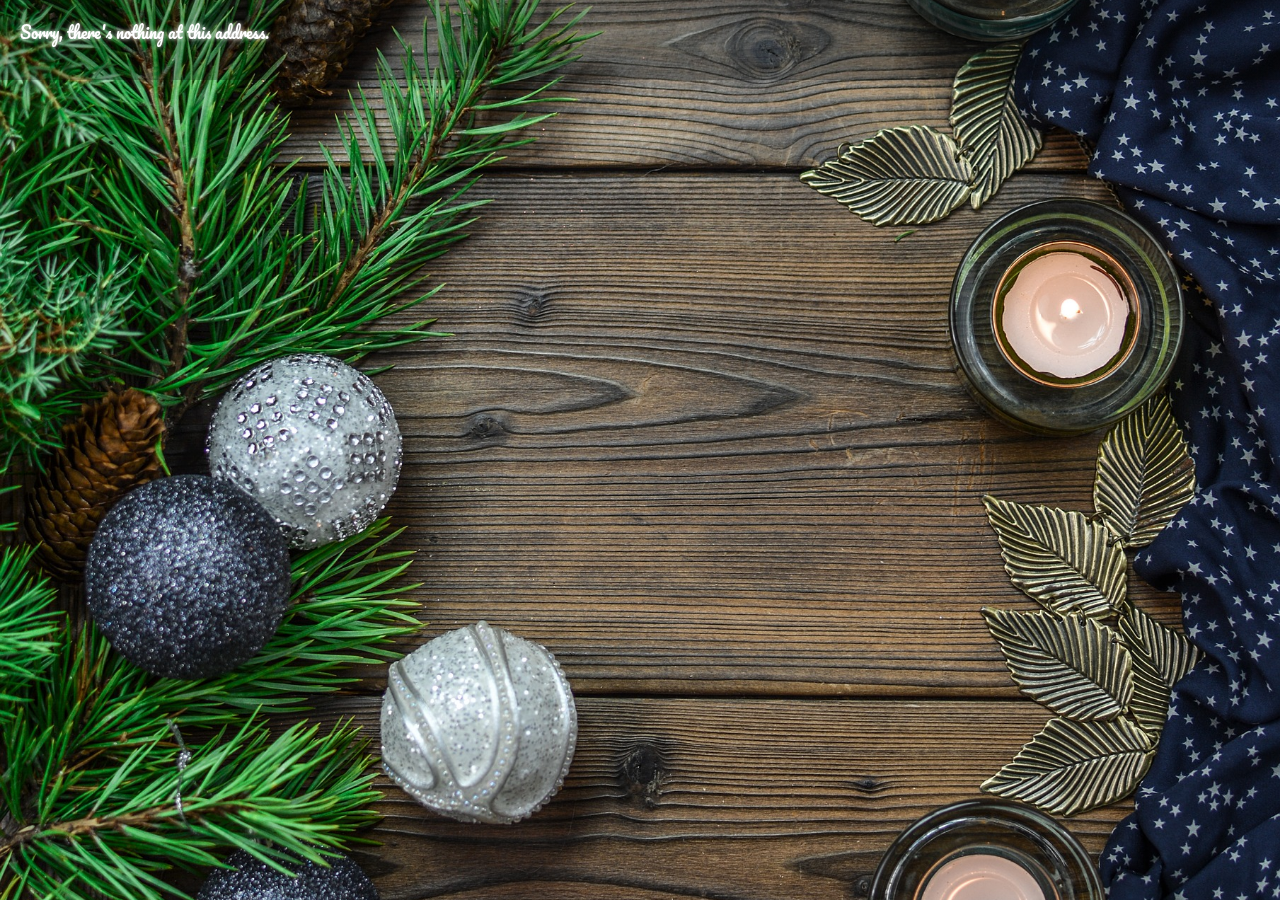
<file: wwwroot/index.html>
<!DOCTYPE html>
<html lang="en">

<head>
    <meta charset="utf-8" />
    <meta name="viewport" content="width=device-width, initial-scale=1.0, maximum-scale=1.0, user-scalable=no" />
    <title>Calendario de Adviento</title>
    <link rel="shortcut icon" type="image/x-icon" href="favicon.ico">
    <base href="/" />
    <link href="css/bootstrap/bootstrap.min.css" rel="stylesheet" />
    <link href="css/app.css" rel="stylesheet" />
    <link href="advent.styles.css" rel="stylesheet" />
    <link rel="stylesheet" href="https://cdnjs.cloudflare.com/ajax/libs/font-awesome/5.15.1/css/all.min.css">
    <link href="css/snow.css" rel="stylesheet" />
</head>

<body>
    <div id="app">
        <div style="position: absolute; top: 800%; width: 100%; text-align: center;">
            <div class="fas fa-snowflake fa-spin fa-3x fa-fw"></div>
            <div class="fas fa-snowflake fa-spin fa-5x fa-fw"></div>
            <div class="fas fa-snowflake fa-spin fa-3x fa-fw"></div>
            <div style="font-size: 50px;"><div class="fas fa-tree"></div>Buscando regalos...</div>
        </div>
    </div>
    <script src="_framework/blazor.webassembly.js"></script>
    <script src="//ajax.googleapis.com/ajax/libs/jquery/1.10.1/jquery.min.js"></script>
    <script src="js/advent.js"></script>
</body>



</html>
</file>
<file: wwwroot/css/app.css>
﻿@import url('https://fonts.googleapis.com/css2?family=Pacifico&display=swap');
@import url('https://fonts.googleapis.com/css2?family=Monoton&display=swap');
@import url('https://fonts.googleapis.com/css2?family=Fascinate&display=swap');
@import url('https://fonts.googleapis.com/css2?family=Handlee&display=swap');

body {
    background: linear-gradient( rgba(0, 0, 0, 0.25), rgba(0, 0, 0, 0.25) ), url("../img/background.jpg") no-repeat center center fixed;
    color: #fff;
    font-family: 'Pacifico', cursive;
    padding: 20px;
    font-weight: 400;
    filter: drop-shadow(0 0 2px white);
}

h1 {
    margin: 0;
    font-size: 75px;
    line-height: 75px;
    text-align: center;
    font-weight: 400;
    text-shadow: 2px 2px 2px black;
}

h1:focus{
    outline: none
}

name-day {
    font-family: 'Fascinate', cursive;
    font-size: 30px;
    text-align: center;
}

h2 {
    margin: 0;
    font-size: 35px;
    line-height: 75px;
    text-align: center;
    font-weight: 100;
    text-shadow: 2px 2px 2px black;
}

h3 {
    margin: 1px 0 5px;
    font-size: 25px;
    text-align: center;
    text-shadow: 2px 2px 2px rgba(181, 181, 181, 1);
}

h4 {
    font-family: 'Handlee', cursive;
    margin: 0 0 5px;
    font-size: 17px;
    text-align: center;
}

h5 {
    margin: 0 0 5px;
    font-size: 20px;
    text-align: center;
    color: black;
    font-weight: bold;
    text-shadow: 1px 1px 1px white;
}

ul {
    margin: 0 auto 10px auto;
    padding: 0;
    list-style-type: none;
    max-width: 1500px;
    width: 100%;
    text-align: center;
    user-select: none;
}

li {
    font-weight: 400;
    background-color: #fff;
    box-sizing: border-box;
    border-radius: 6px;
    display: inline-block;
    color: #111;
    cursor: pointer;
    font-size: 26px;
    padding: 15px;
    margin: 25px 12px;
    width: 200px;
    height: 275px;
    text-align: center;
    position: relative;
    vertical-align: top;
    user-select: none;
    perspective: 800px;
    transition: all 0.4s ease-in-out;
}

ul li:last-child {
    background-size: cover;
    display: block;
    clear: both;
    margin: 20px auto 0 auto;
    width: 250px;
    height: 250px;
}

    ul li:last-child .door {
        font-size: 100px;
        width: 255px;
        height: 255px;
        line-height: 240px;
    }

    ul li:last-child .revealed {
        line-height: 123px;
    }

.door {
    font-family: 'Monoton', cursive;
    text-shadow: 2px 2px 2px rgba(0, 0, 0, 1);
    user-select: none;
    color: #fff;
    font-size: 90px;
    position: absolute;
    top: 0;
    left: 0;
    background-color: #91c1cc;
    box-sizing: border-box;
    border: 4px double;
    padding: 15px;
    width: 200px;
    height: 275px;
    transform-origin: 0 40%;
    transition: all 0.4s ease-in-out;
    transform-style: preserve-3d;
}

.door1 {
    background: url("../img/door1.jpeg") center;
}

.door2 {
    background: url("../img/door2.jpeg") center;
}

.door3 {
    background: url("../img/door3.jpeg") center;
}

.door4 {
    background: url("../img/door4.jpeg") center;
}

.door5 {
    background: url("../img/door5.jpeg") center;
}

.door6 {
    background: url("../img/door6.jpeg") center;
}

.door7 {
    background: url("../img/door7.jpeg") center;
}

.door8 {
    background: url("../img/door8.jpeg") center;
}

.door9 {
    background: url("../img/door9.jpeg") center;
}

.door10 {
    background: url("../img/door10.jpeg") center;
}

.door11 {
    background: url("../img/door11.jpg") center;
}

.door12 {
    background: url("../img/door12.jpeg") center;
}

.door13 {
    background: url("../img/door13.jpeg") center;
}

.door14 {
    background: url("../img/door14.jpeg") center;
}

.door15 {
    background: url("../img/door15.jpeg") center;
}

.door16 {
    background: url("../img/door16.jpeg") center;
}

.door17 {
    background: url("../img/door17.jpeg") center;
}

.door18 {
    background: url("../img/door18.jpeg") center;
}

.door19 {
    background: url("../img/door19.jpeg") center;
}

.door20 {
    background: url("../img/door20.jpeg") center;
}

.door21 {
    background: url("../img/door21.jpeg") center;
}

.door22 {
    background: url("../img/door22.jpeg") center;
}

.door23 {
    background: url("../img/door23.jpeg") center;
}

.door24 {
    background: url("../img/door24.jpeg") center;
}

.door25 {
    background: url("../img/door25.jpeg") center top;
}


.current .door {
    background-color: #7EAD44;
}

    .current .door.open {
        color: #7EAD44;
    }

.revealed {
    user-select: none;
}

#message {
    box-sizing: border-box;
    color: #222;
    display: none;
    font-size: 24px;
    padding: 20px;
    background: #eddecb;
    max-width: 500px;
    width: 100%;
    border-radius: 15px;
    margin: 0 auto;
}

.open {
    box-shadow: 14px 0px 15px -1px rgba(0,0,0,0.2);
    color: #91c1cc;
    transform: rotate3d(0, 1, 0, -98deg);
}

.jiggle {
    animation: jiggle 0.2s infinite;
    transform: rotate(-1deg);
}

@keyframes jiggle {
    0% {
        transform: rotate(-1deg);
    }

    50% {
        transform: rotate(1deg);
    }
}

@media screen and (min-width: 480px) {
    li {
        margin: 25px 35px;
    }
}


@media screen and (min-width: 768px) {
    body {
        background-position: center;
        background-repeat: no-repeat;
        background-size: cover;
    }

    p {
        right: 6%;
        top: 20%;
        bottom: auto;
        margin-left: auto;
        left: auto;
    }
}
</file>
<file: wwwroot/css/snow.css>
﻿/* customizable snowflake styling */
.snowflake {
    color: #fff;
    font-size: 1em;
    font-family: Arial;
    text-shadow: 0 0 1px #000;
}

@-webkit-keyframes snowflakes-fall {
    0% {
        top: -10%
    }

    100% {
        top: 100%
    }
}

@-webkit-keyframes snowflakes-shake {
    0% {
        -webkit-transform: translateX(0px);
        transform: translateX(0px)
    }

    50% {
        -webkit-transform: translateX(80px);
        transform: translateX(80px)
    }

    100% {
        -webkit-transform: translateX(0px);
        transform: translateX(0px)
    }
}

@keyframes snowflakes-fall {
    0% {
        top: -10%
    }

    100% {
        top: 100%
    }
}

@keyframes snowflakes-shake {
    0% {
        transform: translateX(0px)
    }

    50% {
        transform: translateX(80px)
    }

    100% {
        transform: translateX(0px)
    }
}

.snowflake {
    position: fixed;
    top: -10%;
    z-index: 9999;
    -webkit-user-select: none;
    -moz-user-select: none;
    -ms-user-select: none;
    user-select: none;
    cursor: default;
    -webkit-animation-name: snowflakes-fall,snowflakes-shake;
    -webkit-animation-duration: 10s,3s;
    -webkit-animation-timing-function: linear,ease-in-out;
    -webkit-animation-iteration-count: infinite,infinite;
    -webkit-animation-play-state: running,running;
    animation-name: snowflakes-fall,snowflakes-shake;
    animation-duration: 10s,3s;
    animation-timing-function: linear,ease-in-out;
    animation-iteration-count: infinite,infinite;
    animation-play-state: running,running
}

    .snowflake:nth-of-type(0) {
        left: 1%;
        -webkit-animation-delay: 0s,0s;
        animation-delay: 0s,0s
    }

    .snowflake:nth-of-type(1) {
        left: 10%;
        -webkit-animation-delay: 1s,1s;
        animation-delay: 1s,1s
    }

    .snowflake:nth-of-type(2) {
        left: 20%;
        -webkit-animation-delay: 6s,.5s;
        animation-delay: 6s,.5s
    }

    .snowflake:nth-of-type(3) {
        left: 30%;
        -webkit-animation-delay: 4s,2s;
        animation-delay: 4s,2s
    }

    .snowflake:nth-of-type(4) {
        left: 40%;
        -webkit-animation-delay: 2s,2s;
        animation-delay: 2s,2s
    }

    .snowflake:nth-of-type(5) {
        left: 50%;
        -webkit-animation-delay: 8s,3s;
        animation-delay: 8s,3s
    }

    .snowflake:nth-of-type(6) {
        left: 60%;
        -webkit-animation-delay: 6s,2s;
        animation-delay: 6s,2s
    }

    .snowflake:nth-of-type(7) {
        left: 70%;
        -webkit-animation-delay: 2.5s,1s;
        animation-delay: 2.5s,1s
    }

    .snowflake:nth-of-type(8) {
        left: 80%;
        -webkit-animation-delay: 1s,0s;
        animation-delay: 1s,0s
    }

    .snowflake:nth-of-type(9) {
        left: 90%;
        -webkit-animation-delay: 3s,1.5s;
        animation-delay: 3s,1.5s
    }

    @media screen and (max-width: 860px) {
        .snowflake {
            display: none;
        }
    }
</file>
